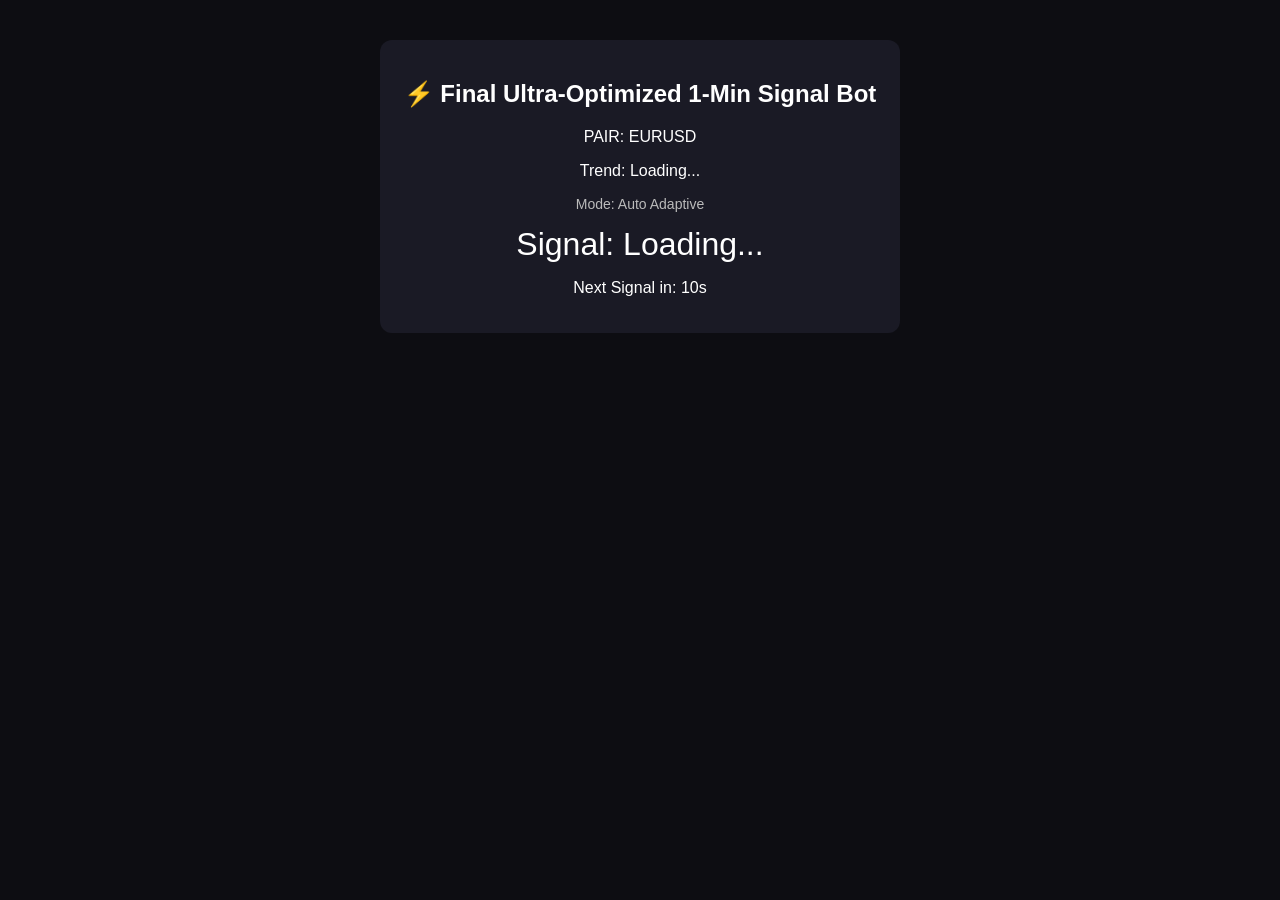
<file: Index.html>
<!DOCTYPE html>
<html>
<head>
<title>Final Ultra-Optimized Signal Bot</title>
<style>
body { background:#0d0d12; color:#fff; font-family:Arial; text-align:center; }
.box { width:480px; margin:40px auto; padding:20px; background:#1a1a25; border-radius:12px; }
.signal { font-size:32px; margin:10px; }
.green { color:#00ff99; }
.red { color:#ff4444; }
.small { font-size:14px; color:#bbb; }
</style>
</head>
<body>

<div class="box">
<h2>⚡ Final Ultra-Optimized 1-Min Signal Bot</h2>
<p id="pair">PAIR: EURUSD</p>
<p id="trend">Trend: Loading...</p>
<p id="mode" class="small">Mode: Auto Adaptive</p>
<p id="signal" class="signal">Signal: Loading...</p>
<p id="confirm"></p>
<p id="filter"></p>
<p id="next">Next Signal in: 10s</p>
</div>

<script>
// ===== EMA =====
function EMA(values, period) {
    let k = 2 / (period + 1);
    let ema = values[0];
    for (let i = 1; i < values.length; i++) {
        ema = values[i] * k + ema * (1 - k);
    }
    return ema;
}

// ===== ATR =====
function ATR(highs, lows, closes, period) {
    let trs = [];
    for (let i = 1; i < highs.length; i++) {
        let tr = Math.max(
            highs[i] - lows[i],
            Math.abs(highs[i] - closes[i-1]),
            Math.abs(lows[i] - closes[i-1])
        );
        trs.push(tr);
    }
    let slice = trs.slice(-period);
    return slice.reduce((a,b)=>a+b,0) / slice.length;
}

// ===== Main Bot =====
async function getSignal() {

    let url = "https://api.twelvedata.com/time_series?symbol=EUR/USD&interval=1min&outputsize=60&apikey=7bc91d2bdbb54f94811142506bc155f8";

    let res = await fetch(url);
    let data = await res.json();

    let candles = data.values.reverse();

    let closes = candles.map(c => parseFloat(c.close));
    let highs  = candles.map(c => parseFloat(c.high));
    let lows   = candles.map(c => parseFloat(c.low));
    let volumes = candles.map(c => parseFloat(c.volume));

    // EMA20
    let ema20 = EMA(closes, 20);
    let emaPrev = EMA(closes.slice(0,-1), 20);
    let emaSlope = ema20 - emaPrev;

    // ATR + Keltner
    let atr = ATR(highs, lows, closes, 14);
    let upperBand = ema20 + atr * 1.5;
    let lowerBand = ema20 - atr * 1.5;

    let lastClose = closes[closes.length-1];

    // Volume Normalizer
    let avgVol = volumes.slice(0,-1).reduce((a,b)=>a+b,0)/(volumes.length-1);
    let curVol = volumes[volumes.length-1];
    let volNorm = curVol / (avgVol * 1.0); // EURUSD factor

    let volSpike = volNorm > 1.8;

    // Trend Strength Meter
    let TSM = Math.abs(emaSlope) * (atr / 0.0015);

    let mode = "Reversal";
    if (TSM >= 0.70) mode = "Breakout";
    else if (TSM >= 0.30) mode = "Trend";

    let signal = "No Trade";
    let confirm = "";
    let filter = "";

    // ===== Reversal =====
    if (mode === "Reversal") {
        if (lastClose <= lowerBand && emaSlope > 0 && !volSpike) {
            signal = "BUY (Reversal)";
            confirm = "Lower Keltner ✔ | EMA20 Up ✔ | Volume Normal ✔";
        }
        else if (lastClose >= upperBand && emaSlope < 0 && !volSpike) {
            signal = "SELL (Reversal)";
            confirm = "Upper Keltner ✔ | EMA20 Down ✔ | Volume Normal ✔";
        }
        else filter = "Filtered: Weak reversal.";
    }

    // ===== Trend =====
    if (mode === "Trend") {
        if (emaSlope > 0 && lastClose > ema20) {
            signal = "BUY (Trend)";
            confirm = "EMA20 Up ✔ | Price Above EMA ✔";
        }
        else if (emaSlope < 0 && lastClose < ema20) {
            signal = "SELL (Trend)";
            confirm = "EMA20 Down ✔ | Price Below EMA ✔";
        }
        else filter = "Filtered: Weak trend.";
    }

    // ===== Breakout =====
    if (mode === "Breakout") {
        if (lastClose > upperBand && emaSlope > 0 && volSpike) {
            signal = "BUY (Breakout)";
            confirm = "Close > Upper Keltner ✔ | EMA20 Up ✔ | Volume Spike ✔";
        }
        else if (lastClose < lowerBand && emaSlope < 0 && volSpike) {
            signal = "SELL (Breakout)";
            confirm = "Close < Lower Keltner ✔ | EMA20 Down ✔ | Volume Spike ✔";
        }
        else filter = "Filtered: Weak breakout.";
    }

    // ===== UI =====
    document.getElementById("trend").innerHTML = "Trend: " + (emaSlope>0?"Bullish":"Bearish");
    document.getElementById("mode").innerHTML = "Mode: " + mode;

    if (signal.includes("BUY"))
        document.getElementById("signal").innerHTML = "<span class='green'>" + signal + "</span>";
    else if (signal.includes("SELL"))
        document.getElementById("signal").innerHTML = "<span class='red'>" + signal + "</span>";
    else
        document.getElementById("signal").innerHTML = signal;

    document.getElementById("confirm").innerHTML = confirm;
    document.getElementById("filter").innerHTML = filter;
}

setInterval(getSignal, 10000);
getSignal();
</script>

</body>
</html>
</file>
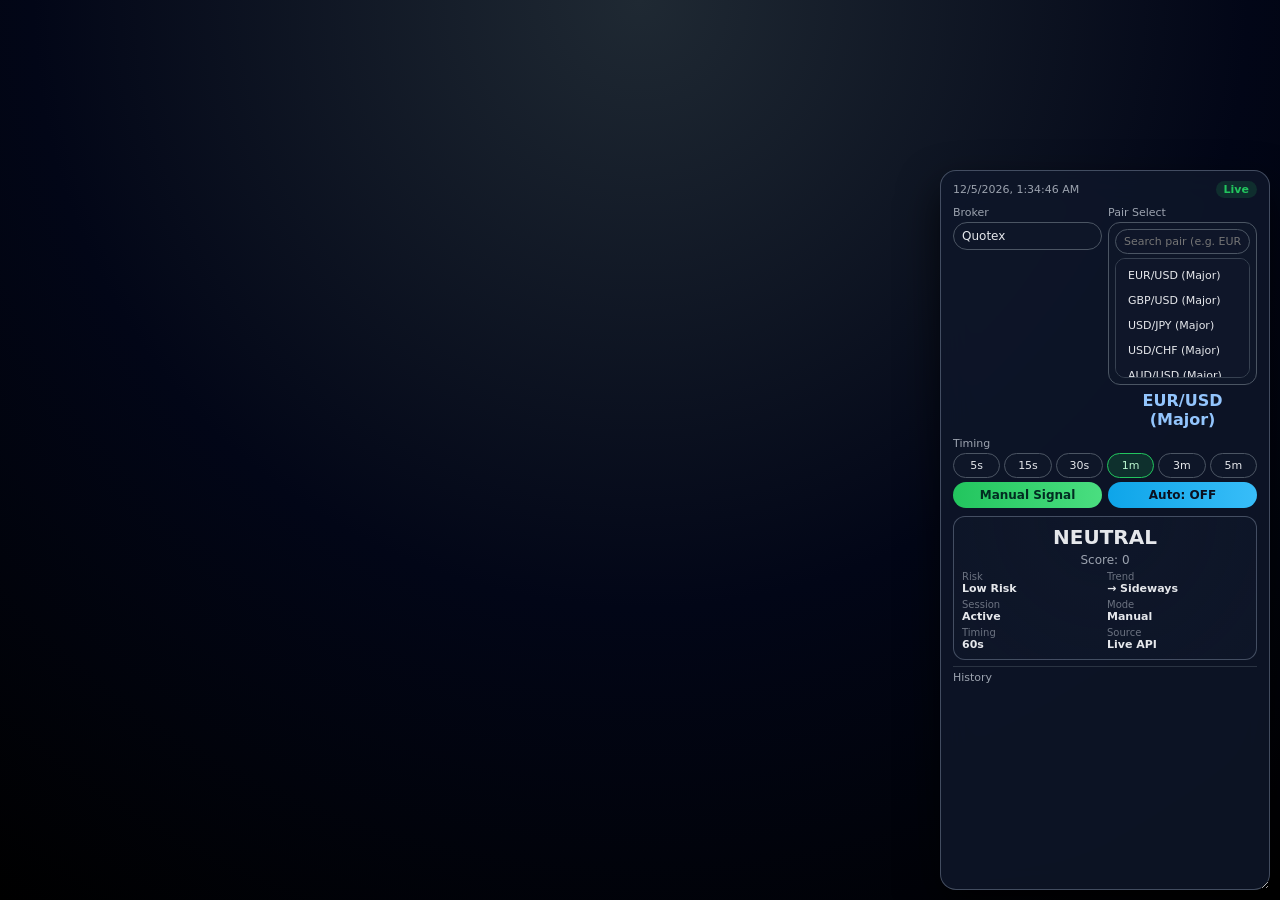
<file: index.html>
<!DOCTYPE html>
<html lang="en">
<head>
  <meta charset="UTF-8" />
  <title>Binary Signal Bot – Full Advanced SMC & Glass Panel UI</title>
  <meta name="viewport" content="width=device-width, initial-scale=1.0" />

  <style>
    * {
      box-sizing: border-box;
      margin: 0;
      padding: 0;
      font-family: system-ui, -apple-system, BlinkMacSystemFont, "Segoe UI", sans-serif;
    }

    body {
      background: radial-gradient(circle at top, #1f2933 0, #020617 55%, #000 100%);
      color: #e5e7eb;
      min-height: 100vh;
      padding: 10px;
    }

    .glass-panel {
      position: fixed;
      max-height: 90vh;
      overflow-y: auto;
      resize: vertical;
      min-width: 280px;
      min-height: 450px;
      max-width: 95vw;
      right: 10px;
      bottom: 10px;
      width: 330px;
      height: 720px;
      overflow: hidden;
      background: rgba(15, 23, 42, 0.85);
      border-radius: 16px;
      border: 1px solid rgba(148, 163, 184, 0.4);
      box-shadow: 0 18px 40px rgba(0, 0, 0, 0.7);
      backdrop-filter: blur(18px);
      -webkit-backdrop-filter: blur(18px);
      padding: 10px 12px;
      z-index: 9999;
      cursor: default;
    }

    .glass-header {
      display: flex;
      justify-content: space-between;
      align-items: center;
      margin-bottom: 8px;
      cursor: move;
      touch-action: none;
    }

    #clock {
      font-size: 11px;
      color: #9ca3af;
    }

    .badge {
      padding: 2px 8px;
      border-radius: 999px;
      font-size: 11px;
      font-weight: 600;
    }
    .badge-live { background: rgba(34, 197, 94, 0.15); color: #22c55e; }
    .badge-otc { background: rgba(249, 115, 22, 0.15); color: #fb923c; }
    .badge-custom { background: rgba(14, 165, 233, 0.15); color: #38bdf8; }

    .glass-row { margin-bottom: 8px; }

    label {
      font-size: 11px;
      color: #9ca3af;
      display: block;
      margin-bottom: 3px;
    }

    .two-cols {
      display: grid;
      grid-template-columns: repeat(2, minmax(0, 1fr));
      gap: 6px;
    }

    select,
    input[type="text"] {
      appearance: none;
      -webkit-appearance: none;
      -moz-appearance: none;
      width: 100%;
      padding: 6px 8px;
      border-radius: 999px;
      border: 1px solid #4b5563;
      background: rgba(15, 23, 42, 0.9);
      color: #e5e7eb;
      font-size: 12px;
      outline: none;
    }

    .pair-container {
      background: rgba(15, 23, 42, 0.9);
      border-radius: 12px;
      border: 1px solid #4b5563;
      padding: 6px;
    }

    .pair-search { margin-bottom: 4px; }

    .pair-search input {
      width: 100%;
      padding: 5px 8px;
      border-radius: 999px;
      border: 1px solid #4b5563;
      background: rgba(15, 23, 42, 0.95);
      color: #e5e7eb;
      font-size: 11px;
      outline: none;
    }

    .pair-select-wrapper {
      max-height: 120px;
      overflow-y: auto;
      border-radius: 10px;
      background: rgba(15, 23, 42, 0.95);
      border: 1px solid #374151;
      padding: 4px;
      display: block;
    }

    .pair-item {
      padding: 6px 8px;
      color: #e5e7eb;
      font-size: 11px;
      cursor: pointer;
      border-radius: 4px;
      display: block;
    }

    .pair-item:hover {
      background: rgba(255, 255, 255, 0.1);
    }

    .timing-buttons {
      display: flex;
      gap: 4px;
      flex-wrap: wrap;
    }

    .timing-buttons button {
      flex: 1;
      min-width: 0;
      padding: 5px 0;
      border-radius: 999px;
      border: 1px solid #4b5563;
      background: rgba(15, 23, 42, 0.9);
      color: #e5e7eb;
      font-size: 11px;
      cursor: pointer;
    }

    .timing-buttons button.active {
      border-color: #22c55e;
      background: rgba(22, 163, 74, 0.2);
      color: #bbf7d0;
    }

    .btn-row {
      display: flex;
      gap: 6px;
      margin-top: 4px;
    }

    .btn {
      flex: 1;
      padding: 6px 0;
      border-radius: 999px;
      border: none;
      font-size: 12px;
      font-weight: 600;
      cursor: pointer;
    }

    #createSignalBtn {
      background: linear-gradient(90deg, #22c55e, #4ade80);
      color: #022c22;
    }

    #autoToggleBtn {
      background: linear-gradient(90deg, #0ea5e9, #38bdf8);
      color: #0b1120;
    }

    .signal-panel {
      margin-top: 6px;
      padding: 8px;
      border-radius: 12px;
      border: 1px solid rgba(148, 163, 184, 0.4);
      background: radial-gradient(circle at top, rgba(15, 23, 42, 0.9), rgba(15, 23, 42, 0.7));
    }

    .signal-direction {
      font-size: 20px;
      font-weight: 700;
      text-align: center;
      margin-bottom: 4px;
    }
    .signal-direction.buy { color: #4ade80; text-shadow: 0 0 12px rgba(34, 197, 94, 0.7); }
    .signal-direction.sell { color: #fb7185; text-shadow: 0 0 12px rgba(248, 113, 113, 0.7); }
    .signal-direction.neutral { color: #e5e7eb; }

    .signal-score {
      font-size: 12px;
      text-align: center;
      color: #9ca3af;
      margin-bottom: 4px;
    }

    .signal-meta {
      display: grid;
      grid-template-columns: repeat(2, minmax(0, 1fr));
      gap: 4px;
      font-size: 11px;
    }

    .signal-meta div span {
      display: block;
      color: #6b7280;
      font-size: 10px;
    }

    .signal-meta div strong {
      color: #e5e7eb;
      font-size: 11px;
    }

    .history {
      margin-top: 6px;
      height: 70px;
      overflow-y: auto;
      border-top: 1px solid rgba(55, 65, 81, 0.7);
      padding-top: 4px;
    }

    .history-title {
      font-size: 11px;
      color: #9ca3af;
      margin-bottom: 2px;
    }

    #historyList {
      list-style: none;
      font-size: 9px;
      line-height: 1.2;
      color: #9ca3af;
    }

    #historyList li {
      padding: 2px 0;
      border-bottom: 1px dashed rgba(55, 65, 81, 0.6);
    }

    #popupAlert {
      position: fixed;
      left: 50%;
      bottom: 70px;
      transform: translateX(-50%);
      background: rgba(15, 23, 42, 0.95);
      color: #e5e7eb;
      padding: 6px 12px;
      border-radius: 999px;
      font-size: 12px;
      border: 1px solid rgba(148, 163, 184, 0.7);
      box-shadow: 0 12px 30px rgba(0, 0, 0, 0.7);
      display: none;
      z-index: 10000;
    }

    .glow-buy { box-shadow: 0 0 18px rgba(34, 197, 94, 0.6); border-color: rgba(34, 197, 94, 0.7); }
    .glow-sell { box-shadow: 0 0 18px rgba(248, 113, 113, 0.6); border-color: rgba(248, 113, 113, 0.7); }
    .glow-neutral { box-shadow: 0 0 12px rgba(148, 163, 184, 0.4); border-color: rgba(148, 163, 184, 0.6); }
  </style>
</head>
<body>

  <div id="popupAlert"></div>

  <div id="glassPanel" class="glass-panel">
    <div id="glassHeader" class="glass-header">
      <div id="clock"></div>
      <span id="marketStatus" class="badge badge-live">Live</span>
    </div>

    <div class="glass-row two-cols">
      <div>
        <label for="brokerSelect">Broker</label>
        <select id="brokerSelect">
          <option value="QUOTEX">Quotex</option>
          <option value="BINOLA">Binola</option>
          <option value="IQOPTION">IQ Option</option>
          <option value="POCKET">Pocket Option</option>
          <option value="EXPERT">Expert Option</option>
          <option value="DERIV">Deriv</option>
          <option value="BINANCE">Binance</option>
          <option value="CUSTOM">Custom / Other</option>
        </select>
      </div>

      <div>
        <label>Pair Select</label>
        <div class="pair-container">
          <div class="pair-search">
            <input id="pairSearchInput" type="text" placeholder="Search pair (e.g. EUR, BTC)..." autocomplete="off" />
          </div>
          <div id="pairListWrapper" class="pair-select-wrapper"></div>
        </div>

        <div id="selectedPairDisplay" style="margin-top:6px; text-align:center; font-size:16px; font-weight:800; color:#93c5fd;">
          EUR/USD (Major)
        </div>
      </div>
    </div>

    <div class="glass-row">
      <label>Timing</label>
      <div id="timingButtons" class="timing-buttons">
        <button data-seconds="5">5s</button>
        <button data-seconds="15">15s</button>
        <button data-seconds="30">30s</button>
        <button data-seconds="60" class="active">1m</button>
        <button data-seconds="180">3m</button>
        <button data-seconds="300">5m</button>
      </div>
      <div class="btn-row">
        <button id="createSignalBtn" class="btn">Manual Signal</button>
        <button id="autoToggleBtn" class="btn">Auto: OFF</button>
      </div>
    </div>

    <div id="signalPanel" class="signal-panel">
      <div id="signalDirection" class="signal-direction neutral">NEUTRAL</div>
      <div id="signalScore" class="signal-score">Score: 0</div>

      <div class="signal-meta">
        <div><span>Risk</span><strong id="riskLevel">Low Risk</strong></div>
        <div><span>Trend</span><strong id="trendArrow">→ Sideways</strong></div>
        <div><span>Session</span><strong id="sessionInfo">Active</strong></div>
        <div><span>Mode</span><strong id="modeInfo">Manual</strong></div>
        <div><span>Timing</span><strong id="timingInfo">60s</strong></div>
        <div><span>Source</span><strong id="sourceInfo">Live API</strong></div>
      </div>
    </div>

    <div class="history">
      <div class="history-title">History</div>
      <ul id="historyList"></ul>
    </div>
  </div>

  <script>
    const TWELVEDATA_API_KEY = "0c069b8b41284d9ab6cedab13c2074fb";

    const allPairs = [
      { symbol: "EURUSD", label: "EUR/USD (Major)" },
      { symbol: "GBPUSD", label: "GBP/USD (Major)" },
      { symbol: "USDJPY", label: "USD/JPY (Major)" },
      { symbol: "USDCHF", label: "USD/CHF (Major)" },
      { symbol: "AUDUSD", label: "AUD/USD (Major)" },
      { symbol: "NZDUSD", label: "NZD/USD (Major)" },
      { symbol: "USDCAD", label: "USD/CAD (Major)" },
      { symbol: "EURGBP", label: "EUR/GBP (Minor)" },
      { symbol: "EURJPY", label: "EUR/JPY (Minor)" },
      { symbol: "GBPJPY", label: "GBP/JPY (Minor)" },
      { symbol: "AUDJPY", label: "AUD/JPY (Minor)" },
      { symbol: "CADJPY", label: "CAD/JPY (Minor)" },
      { symbol: "CHFJPY", label: "CHF/JPY (Minor)" },
      { symbol: "AUDNZD", label: "AUD/NZD (Minor)" },
      { symbol: "AUDCAD", label: "AUD/CAD (Minor)" },
      { symbol: "NZDCAD", label: "NZD/CAD (Minor)" },
      { symbol: "USDINR", label: "USD/INR (Exotic)" },
      { symbol: "EURINR", label: "EUR/INR (Exotic)" },
      { symbol: "GBPINR", label: "GBP/INR (Exotic)" },
      { symbol: "USDTRY", label: "USD/TRY (Exotic)" },
      { symbol: "EURTRY", label: "EUR/TRY (Exotic)" },
      { symbol: "USDZAR", label: "USD/ZAR (Exotic)" },
      { symbol: "USDMXN", label: "USD/MXN (Exotic)" },
      { symbol: "USDSGD", label: "USD/SGD (Exotic)" },
      { symbol: "USDHKD", label: "USD/HKD (Exotic)" },
      { symbol: "USDCNH", label: "USD/CNH (Exotic)" },
      { symbol: "XAUUSD", label: "XAU/USD (Gold)" },
      { symbol: "XAGUSD", label: "XAG/USD (Silver)" },
      { symbol: "XPTUSD", label: "XPT/USD (Platinum)" },
      { symbol: "XPDUSD", label: "XPD/USD (Palladium)" },
      { symbol: "US30", label: "US30 (Dow Jones)" },
      { symbol: "US500", label: "US500 (S&P 500)" },
      { symbol: "NAS100", label: "NAS100 (Nasdaq)" },
      { symbol: "JP225", label: "JP225 (Nikkei)" },
      { symbol: "DE40", label: "DE40 (DAX)" },
      { symbol: "FR40", label: "FR40 (CAC)" },
      { symbol: "UK100", label: "UK100 (FTSE)" },
      { symbol: "USCRUDE_OTC", label: "USCRUDE (OTC)" },
      { symbol: "UKBRENT_OTC", label: "UKBRENT (OTC)" },
      { symbol: "SILVER_OTC", label: "SILVER (OTC)" },
      { symbol: "GOLD_OTC", label: "GOLD (OTC)" },
      { symbol: "BTCUSD", label: "BTC/USD (Bitcoin)" },
      { symbol: "ETHUSD", label: "ETH/USD (Ethereum)" },
      { symbol: "BNBUSD", label: "BNB/USD (Binance Coin)" },
      { symbol: "SOLUSD", label: "SOL/USD (Solana)" },
      { symbol: "XRPUSD", label: "XRP/USD (Ripple)" },
      { symbol: "ADAUSD", label: "ADA/USD (Cardano)" },
      { symbol: "DOGEUSD", label: "DOGE/USD (Dogecoin)" },
      { symbol: "LTCUSD", label: "LTC/USD (Litecoin)" },
      { symbol: "COSMOS_OTC", label: "COSMOS (OTC)" },
      { symbol: "DASH_OTC", label: "DASH (OTC)" },
      { symbol: "SOLINA_OTC", label: "SOLINA (OTC)" },
      { symbol: "BINANCECOIN_OTC", label: "BINANCE COIN (OTC)" },
      { symbol: "TRUMP_OTC", label: "TRUMP (OTC)" },
      { symbol: "BITCOIN_OTC", label: "BITCOIN (OTC)" },
      { symbol: "ETHEREUM_OTC", label: "ETHEREUM (OTC)" },
      { symbol: "BTCUSDT", label: "BTC/USDT" },
      { symbol: "ETHUSDT", label: "ETH/USDT" },
      { symbol: "BNBUSDT", label: "BNB/USDT" },
      { symbol: "SOLUSDT", label: "SOL/USDT" },
      { symbol: "XRPUSDT", label: "XRP/USDT" },
      { symbol: "ADAUSDT", label: "ADA/USDT" },
      { symbol: "DOGEUSDT", label: "DOGE/USDT" },
      { symbol: "LTCUSDT", label: "LTC/USDT" },
      { symbol: "AAPL", label: "AAPL (Apple)" },
      { symbol: "MSFT", label: "MSFT (Microsoft)" },
      { symbol: "GOOGL", label: "GOOGL (Alphabet)" },
      { symbol: "AMZN", label: "AMZN (Amazon)" },
      { symbol: "META", label: "META (Meta)" },
      { symbol: "TSLA", label: "TSLA (Tesla)" },
      { symbol: "NVDA", label: "NVDA (NVIDIA)" },
      { symbol: "EURUSD_OTC", label: "EUR/USD (OTC)" },
      { symbol: "GBPUSD_OTC", label: "GBP/USD (OTC)" },
      { symbol: "USDJPY_OTC", label: "USD/JPY (OTC)" },
      { symbol: "AUDUSD_OTC", label: "AUD/USD (OTC)" },
      { symbol: "NZDUSD_OTC", label: "NZD/USD (OTC)" },
      { symbol: "USDCAD_OTC", label: "USD/CAD (OTC)" },
      { symbol: "XAUUSD_OTC", label: "XAU/USD (Gold OTC)" },
      { symbol: "BTCUSD_OTC", label: "BTC/USD (OTC)" },
      { symbol: "NZDJPY_OTC", label: "NZD/JPY (OTC)" },
      { symbol: "USDDZD_OTC", label: "USD/DZD (OTC)" },
      { symbol: "USDBDT_OTC", label: "USD/BDT (OTC)" },
      { symbol: "NZDCHF_OTC", label: "NZD/CHF (OTC)" },
      { symbol: "USDCOP_OTC", label: "USD/COP (OTC)" },
      { symbol: "USDPHP_OTC", label: "USD/PHP (OTC)" },
      { symbol: "USDINR_OTC", label: "USD/INR (OTC)" },
      { symbol: "USDBRL_OTC", label: "USD/BRL (OTC)" },
      { symbol: "NZDCAD_OTC", label: "NZD/CAD (OTC)" },
      { symbol: "USDZAR_OTC", label: "USD/ZAR (OTC)" },
      { symbol: "USDARS_OTC", label: "USD/ARS (OTC)" },
      { symbol: "USDEGP_OTC", label: "USD/EGP (OTC)" },
      { symbol: "AUDNZD_OTC", label: "AUD/NZD (OTC)" },
      { symbol: "USDNGN_OTC", label: "USD/NGN (OTC)" },
      { symbol: "USDIDR_OTC", label: "USD/IDR (OTC)" },
      { symbol: "USDMXN_OTC", label: "USD/MXN (OTC)" },
      { symbol: "USDPKR_OTC", label: "USD/PKR (OTC)" },
      { symbol: "GBPNZD_OTC", label: "GBP/NZD (OTC)" },
      { symbol: "EURNZD_OTC", label: "EUR/NZD (OTC)" }
    ];

    const clockEl = document.getElementById("clock");
    const brokerSelect = document.getElementById("brokerSelect");
    const marketStatusEl = document.getElementById("marketStatus");
    const timingButtonsEl = document.getElementById("timingButtons");
    const createSignalBtn = document.getElementById("createSignalBtn");
    const autoToggleBtn = document.getElementById("autoToggleBtn");
    const signalPanel = document.getElementById("signalPanel");
    const signalDirectionEl = document.getElementById("signalDirection");
    const signalScoreEl = document.getElementById("signalScore");
    const riskLevelEl = document.getElementById("riskLevel");
    const trendArrowEl = document.getElementById("trendArrow");
    const sessionInfoEl = document.getElementById("sessionInfo");
    const modeInfoEl = document.getElementById("modeInfo");
    const timingInfoEl = document.getElementById("timingInfo");
    const sourceInfoEl = document.getElementById("sourceInfo");
    const historyListEl = document.getElementById("historyList");
    const popupAlertEl = document.getElementById("popupAlert");
    const pairSearchInput = document.getElementById("pairSearchInput");
    const pairListWrapper = document.getElementById("pairListWrapper");
    const selectedPairDisplay = document.getElementById("selectedPairDisplay");
    const glassPanel = document.getElementById("glassPanel");
    const glassHeader = document.getElementById("glassHeader");

    let prevPrice = null;
    let priceWindow = [];
    let selectedTimingSeconds = 0;
    let autoTimer = null;
    let currentPairValue = allPairs[0].symbol;
    let currentPairText = allPairs[0].label;

    function updateClock() {
      const now = new Date();
      if (clockEl) clockEl.textContent = now.toLocaleString();
    }
    setInterval(updateClock, 1000);
    updateClock();

    function renderPairList(pairs) {
      if (!pairListWrapper) return;
      pairListWrapper.innerHTML = "";
      pairs.forEach(pair => {
        const item = document.createElement("div");
        item.className = "pair-item";
        item.textContent = pair.label;
        item.addEventListener("click", () => {
          currentPairValue = pair.symbol;
          currentPairText = pair.label;
          if (selectedPairDisplay) selectedPairDisplay.textContent = currentPairText;
          if (pairSearchInput) pairSearchInput.value = "";
          renderPairList(allPairs);
          priceWindow = [];
          prevPrice = null;
          updateMarketStatus(currentPairValue);
          generateSignal("manual"); // Pair change korar sathei shonge shonge signal generate korbe
        });
        pairListWrapper.appendChild(item);
      });
    }
    renderPairList(allPairs);

    document.querySelectorAll("#timingButtons button").forEach(btn => {
      btn.addEventListener("click", () => {
        document.querySelectorAll("#timingButtons button").forEach(b => b.classList.remove("active"));
        btn.classList.add("active");
        selectedTimingSeconds = Number(btn.dataset.seconds);
      });
    });

    function getSessionInfo() {
      const now = new Date();
      const utcHour = now.getUTCHours();
      let session = "Off Session";
      let booster = 0;

      if (utcHour >= 7 && utcHour < 13) { session = "London Session"; booster = 3; }
      if (utcHour >= 13 && utcHour < 16) { session = "Overlap Session"; booster = 5; }
      if (utcHour >= 16 && utcHour < 22) { session = "New York Session"; booster = 4; }

      return { session, booster };
    }

    function EMA(candles, period) {
      if (!candles || candles.length < period) return { direction: "flat" };
      const last = candles[candles.length - 1];
      const first = candles[candles.length - period];
      const slope = last.close - first.close;
      if (slope > 0) return { direction: "up" };
      if (slope < 0) return { direction: "down" };
      return { direction: "flat" };
    }
    function Keltner(candles) {
      if (!candles || candles.length < 10) return { direction: "flat", middleSlope: "flat" };
      const last = candles[candles.length - 1];
      const first = candles[candles.length - 10];
      const slope = last.close - first.close;
      const dir = slope > 0 ? "up" : slope < 0 ? "down" : "flat";
      return { direction: dir, middleSlope: dir };
    }
    function FRAMA(candles) { return EMA(candles, 14); }
    function Fractal(candles) {
      if (!candles || candles.length < 5) return { structure: "NONE" };
      const last = candles[candles.length - 1];
      const prev = candles[candles.length - 5];
      if (last.close > prev.close) return { structure: "HH-HL" };
      if (last.close < prev.close) return { structure: "LH-LL" };
      return { structure: "SIDEWAYS" };
    }

    function isBullish(c) { return c.close > c.open; }
    function isBearish(c) { return c.close < c.open; }

    function isBullishEngulfing(last, prev) {
      if (!last || !prev) return false;
      return isBearish(prev) && isBullish(last) && last.open <= prev.close && last.close >= prev.open;
    }
    function isBearishEngulfing(last, prev) {
      if (!last || !prev) return false;
      return isBullish(prev) && isBearish(last) && last.open >= prev.close && last.close <= prev.open;
    }
    function isBullishHarami(prev, last) {
      if (!last || !prev) return false;
      return isBearish(prev) && isBullish(last) && last.open > prev.close && last.close < prev.open;
    }
    function isBearishHarami(prev, last) {
      if (!last || !prev) return false;
      return isBullish(prev) && isBearish(last) && last.open < prev.close && last.close > prev.open;
    }
    function isPiercingLine(prev, last) {
      if (!last || !prev) return false;
      const midPrev = (prev.open + prev.close) / 2;
      return isBearish(prev) && isBullish(last) && last.open < prev.low && last.close > midPrev;
    }
    function isMorningStar(candles) {
      if (!candles || candles.length < 3) return false;
      const a = candles[candles.length - 3], b = candles[candles.length - 2], c = candles[candles.length - 1];
      return isBearish(a) && Math.abs(b.close - b.open) < Math.abs(a.open - a.close) * 0.3 && isBullish(c) && c.close > ((a.open + a.close) / 2);
    }
    function isEveningStar(candles) {
      if (!candles || candles.length < 3) return false;
      const a = candles[candles.length - 3], b = candles[candles.length - 2], c = candles[candles.length - 1];
      return isBullish(a) && Math.abs(b.close - b.open) < Math.abs(c.open - c.close) * 0.3 && isBearish(c) && c.close < ((a.open + a.close) / 2);
    }
    function isTweezerBottom(candles) {
      if (!candles || candles.length < 2) return false;
      const a = candles[candles.length - 2], b = candles[candles.length - 1];
      return isBearish(a) && isBullish(b) && Math.abs(a.low - b.low) <= (a.high - a.low) * 0.1;
    }
    function isTweezerTop(candles) {
      if (!candles || candles.length < 2) return false;
      const a = candles[candles.length - 2], b = candles[candles.length - 1];
      return isBullish(a) && isBearish(b) && Math.abs(a.high - b.high) <= (a.high - a.low) * 0.1;
    }
    function hasStrongWickDown(c) {
      if (!c) return false;
      const body = Math.abs(c.close - c.open);
      const lowerWick = c.open < c.close ? c.open - c.low : c.close - c.low;
      return lowerWick > body * 1.5;
    }
    function hasStrongWickUp(c) {
      if (!c) return false;
      const body = Math.abs(c.close - c.open);
      const upperWick = c.high - (c.open < c.close ? c.close : c.open);
      return upperWick > body * 1.5;
    }

    function getRecentHigh(candles, lookback = 10) { return Math.max(...candles.slice(-lookback).map(c => c.high)); }
    function getRecentLow(candles, lookback = 10) { return Math.min(...candles.slice(-lookback).map(c => c.low)); }

    function isLiquiditySweepDown(candles) {
      if (!candles || candles.length < 3) return false;
      const last = candles[candles.length - 1];
      const prevLow = getRecentLow(candles.slice(0, -1), 10);
      return last.low < prevLow && last.close > prevLow;
    }
    function isLiquiditySweepUp(candles) {
      if (!candles || candles.length < 3) return false;
      const last = candles[candles.length - 1];
      const prevHigh = getRecentHigh(candles.slice(0, -1), 10);
      return last.high > prevHigh && last.close < prevHigh;
    }
    function isLiquidityGrabDown(candles) { return isLiquiditySweepDown(candles); }
    function isLiquidityGrabUp(candles) { return isLiquiditySweepUp(candles); }
    function detectBullishOB(candles) {
      if (!candles || candles.length < 4) return false;
      const a = candles[candles.length - 4];
      const b = candles[candles.length - 3];
      const c = candles[candles.length - 2];
      const d = candles[candles.length - 1];

      const strongBear = isBearish(a) && (a.open - a.close) > Math.abs(b.close - b.open);
      const strongBullMove = isBullish(c) && isBullish(d) && d.close > a.open;

      return strongBear && strongBullMove;
    }

    function detectBearishOB(candles) {
      if (!candles || candles.length < 4) return false;
      const a = candles[candles.length - 4];
      const b = candles[candles.length - 3];
      const c = candles[candles.length - 2];
      const d = candles[candles.length - 1];

      const strongBull = isBullish(a) && (a.close - a.open) > Math.abs(b.open - b.close);
      const strongBearMove = isBearish(c) && isBearish(d) && d.close < a.open;

      return strongBull && strongBearMove;
    }

    function detectFVGFillBuy(candles) {
      if (!candles || candles.length < 3) return false;
      const a = candles[candles.length - 3];
      const b = candles[candles.length - 2];
      const c = candles[candles.length - 1];
      
      const gapUp = b.low > a.high;
      const fill = c.low <= a.high && c.close > b.low;

      return gapUp && fill;
    }
    
    function detectFVGFillSell(candles) {
      if (!candles || candles.length < 3) return false;
      const a = candles[candles.length - 3];
      const b = candles[candles.length - 2];
      const c = candles[candles.length - 1];
      
      const gapDown = b.high < a.low;
      const fill = c.high >= a.low && c.close < b.high;

      return gapDown && fill;
    }
    function isSwingHigh(candles, i) {
      if (i < 1 || i > candles.length - 2) return false;
      return candles[i].high > candles[i - 1].high && candles[i].high > candles[i + 1].high;
    }
    function isSwingLow(candles, i) {
      if (i < 1 || i > candles.length - 2) return false;
      return candles[i].low < candles[i - 1].low && candles[i].low < candles[i + 1].low;
    }
    function isBOSUp(candles) {
      if (!candles || candles.length < 5) return false;
      const highs = [];
      for (let i = 1; i < candles.length - 1; i++) { if (isSwingHigh(candles, i)) highs.push(candles[i].high); }
      if (highs.length < 2) return false;
      const lastHigh = highs[highs.length - 1];
      const prevHigh = highs[highs.length - 2];
      return lastHigh > prevHigh;
    }
    function isBOSDown(candles) {
      if (!candles || candles.length < 5) return false;
      const lows = [];
      for (let i = 1; i < candles.length - 1; i++) { if (isSwingLow(candles, i)) lows.push(candles[i].low); }
     if (lows.length < 2) return false;
      const lastLow = lows[lows.length - 1];
      const prevLow = lows[lows.length - 2];
      return lastLow < prevLow;
    }

    function isCHoCHUp(candles) { return isBOSUp(candles); }
    function isCHoCHDown(candles) { return isBOSDown(candles); }

    function isMMCModelBuy(candles) {
      return isBOSUp(candles) && isLiquiditySweepDown(candles);
    }

    function isMMCModelSell(candles) {
      return isBOSDown(candles) && isLiquiditySweepUp(candles);
    }
    
    function detectLongDistanceSNR(candles) {
      if (!candles || candles.length < 20) return { demand: null, supply: null };
      return { demand: Math.min(...candles.map(c => c.low)), supply: Math.max(...candles.map(c => c.high)) };
    }
    function detectHiddenSNR(candles) {
      if (!candles || candles.length < 10) return { demand: null, supply: null };
      const mid = Math.floor(candles.length / 2);
      const slice = candles.slice(Math.max(0, mid - 5), mid + 5);
      return { demand: Math.min(...slice.map(c => c.low)), supply: Math.max(...slice.map(c => c.high)) };
    }
    function strongestZone(longSNR, hiddenSNR) {
      if (!longSNR || !hiddenSNR) return "NONE";
      const lastPrice = priceWindow[priceWindow.length - 1]?.close;
      const demand = hiddenSNR.demand || longSNR.demand;
      const supply = hiddenSNR.supply || longSNR.supply;
      if (lastPrice == null) return "NONE";
      if (demand && Math.abs(lastPrice - demand) < Math.abs(lastPrice - supply)) return "STRONG_BUY_ZONE";
      if (supply && Math.abs(lastPrice - supply) < Math.abs(lastPrice - demand)) return "STRONG_SELL_ZONE";
      return "NONE";
    }

    function trendEngine(candles) {
      const ema20 = EMA(candles, 20), keltner = Keltner(candles), frama = FRAMA(candles), fractal = Fractal(candles);
      let score = 0;
      if (ema20.direction === "up") score++;
      if (keltner.middleSlope === "up") score++;
      if (frama.direction === "up") score++;
      if (fractal.structure === "HH-HL") score++;
      if (score >= 3) return "BUY";
      if (score <= 1) return "SELL";
      return "SIDEWAYS";
    }

    function indicatorEngine(candles) {
      return {
        ema20: EMA(candles, 20).direction,
        keltner: Keltner(candles).direction,
        frama: FRAMA(candles).direction,
        fractal: Fractal(candles).structure
      };
    }

    function advancedPriceAction(candles) {
      if (!candles || candles.length < 2) return "NONE";
      const last = candles[candles.length - 1], prev = candles[candles.length - 2];
      if (isBullishEngulfing(last, prev)) return "BUY";
      if (isBearishEngulfing(last, prev)) return "SELL";
      if (isPiercingLine(prev, last)) return "BUY";
      if (isEveningStar(candles)) return "SELL";
      if (isMorningStar(candles)) return "BUY";
      if (isBullishHarami(prev, last)) return "BUY";
      if (isBearishHarami(prev, last)) return "SELL";
      if (isTweezerBottom(candles)) return "BUY";
      if (isTweezerTop(candles)) return "SELL";
      if (hasStrongWickDown(last)) return "BUY";
      if (hasStrongWickUp(last)) return "SELL";
      return "NONE";
    }

    function liquidityEngine(candles) {
      if (isLiquiditySweepDown(candles)) return "BUY";
      if (isLiquiditySweepUp(candles)) return "SELL";
      if (isLiquidityGrabDown(candles)) return "BUY";
      if (isLiquidityGrabUp(candles)) return "SELL";
      return "NONE";
    }

    function obFvgEngine(candles) {
      if (detectBullishOB(candles)) return "BUY";
      if (detectBearishOB(candles)) return "SELL";
      if (detectFVGFillBuy(candles)) return "BUY";
      if (detectFVGFillSell(candles)) return "SELL";
      return "NONE";
    }

    function smcEngine(candles) {
      if (isBOSUp(candles)) return "BUY";
      if (isBOSDown(candles)) return "SELL";
      if (isCHoCHUp(candles)) return "BUY";
      if (isCHoCHDown(candles)) return "SELL";
      if (isMMCModelBuy(candles)) return "BUY";
      if (isMMCModelSell(candles)) return "SELL";
      return "NONE";
    }

    function snrMasterStudy(candles) {
      return strongestZone(detectLongDistanceSNR(candles), detectHiddenSNR(candles));
    }

    function timingEngine(marketType, second) {
      if (marketType === "OTC") return (second >= 45 && second <= 50);
      if (marketType === "LIVE") return (second >= 55 && second <= 60);
      return false;
    }

    const PRICE_WINDOW_MAX = 150;

    function updatePriceWindowOptimized(price) {
      if (price == null) return;
      const candle = {
        open: prevPrice != null ? prevPrice : price,
        close: price,
        high: Math.max(prevPrice != null ? prevPrice : price, price),
        low: Math.min(prevPrice != null ? prevPrice : price, price)
      };
      priceWindow.push(candle);
      console.log(
  "LAST CANDLE",
  priceWindow[priceWindow.length - 1]
);
      if (priceWindow.length > PRICE_WINDOW_MAX) {
        priceWindow.splice(0, priceWindow.length - PRICE_WINDOW_MAX);
      }
    }

    function computeTrendAndVolatilityOptimized() {
      const len = priceWindow.length;
      if (len < 2) return { trendLabel: "Weak", trendArrow: "→ Sideways", volatility: 0 };
      const first = priceWindow[0].close, last = priceWindow[len - 1].close, slope = last - first;
      let trendArrow = "→ Sideways", trendLabel = "Weak";
      if (slope > 0.005) { trendArrow = "⬆ Strong Uptrend"; trendLabel = "Strong"; }
      else if (slope > 0.002) { trendArrow = "↗ Medium Uptrend"; trendLabel = "Medium"; }
      else if (slope < -0.005) { trendArrow = "⬇ Strong Downtrend"; trendLabel = "Strong"; }
      else if (slope < -0.002) { trendArrow = "↘ Medium Downtrend"; trendLabel = "Medium"; }

      let sumAbs = 0;
      for (let i = 1; i < len; i++) { sumAbs += Math.abs(priceWindow[i].close - priceWindow[i - 1].close); }
      return { trendLabel, trendArrow, volatility: sumAbs / (len - 1) };
    }

   function accuracyBooster(trend, indicator, pa, liquidity, obfvg, smc, snr, timingOk, baseDirection, baseScore) {
      let confirmations = 0;
      if (trend === "BUY" || trend === "SELL") confirmations++;
      if (indicator.ema20 === "up" || indicator.ema20 === "down") confirmations++;
      if (pa === "BUY" || pa === "SELL") confirmations++;
      if (liquidity === "BUY" || liquidity === "SELL") confirmations++;
      if (obfvg === "BUY" || obfvg === "SELL") confirmations++;
      if (smc === "BUY" || smc === "SELL") confirmations++;
      if (snr === "STRONG_BUY_ZONE" || snr === "STRONG_SELL_ZONE") confirmations++;

      let dir = baseDirection, score = baseScore;
      if (confirmations <= 2) {dir = "NEUTRAL";
          score = 50;
    }

      if (confirmations === 3 || confirmations === 4) {
        score = Math.max(score, 65);
   }

    if (confirmations >= 5) {
     score = Math.max(score, 80);
   } 

      if ((dir === "BUY" || dir === "SELL") && score < 40) {
        dir = "NEUTRAL";
      }

      score = Math.max(0, Math.min(100, score));
      
      return { direction: dir, score };
    } 
    
    function otcPatternBoost(candles) {
      if (!candles || candles.length < 3) return "NONE";
      const last = candles[candles.length - 1];
      const prev = candles[candles.length - 2];
      const prev2 = candles[candles.length - 3];

      if (isBearish(prev2) && isBullish(prev) && isBearish(last)) {
        return "SELL";
      }
      if (isBullish(prev2) && isBearish(prev) && isBullish(last)) {
        return "BUY";
      }

      if (hasStrongWickUp(prev) && hasStrongWickUp(last)) return "SELL";
      if (hasStrongWickDown(prev) && hasStrongWickDown(last)) return "BUY";

      return "NONE";
    }

    function otcLiquidityBoost(candles) {
      if (!candles || candles.length < 2) return "NONE";
      const last = candles[candles.length - 1];
      if (isLiquiditySweepDown(candles) && hasStrongWickDown(last)) {
        return "BUY";
      }
      if (isLiquiditySweepUp(candles) && hasStrongWickUp(last)) {
        return "SELL";
      }
      return "NONE";
    }

      function otcSNRBoost(candles) {
      if (!candles || candles.length < 10) return "NONE";
      const last = candles[candles.length - 1];
      const lows = candles.slice(-10).map(c => c.low);
      const highs = candles.slice(-10).map(c => c.high);
      const minLow = Math.min(...lows);
      const maxHigh = Math.max(...highs);
      const tol = (maxHigh - minLow) * 0.1 || 0.0005;

      if (Math.abs(last.close - minLow) < tol) return "STRONG_BUY_ZONE";
      if (Math.abs(last.close - maxHigh) < tol) return "STRONG_SELL_ZONE";
      return "NONE";
    }

      function isOTC(pairValue) {
      return pairValue ? pairValue.includes("OTC") : false;
    }

      function otcBoosterDecision(pairValue, candles, baseDirection, baseScore) {
      if (!isOTC(pairValue)) return { direction: baseDirection, score: baseScore };
     
      const patternBoost = otcPatternBoost(candles);
      const liqBoost = otcLiquidityBoost(candles);
      const snrBoost = otcSNRBoost(candles);

      let dir = baseDirection;
      let score = baseScore;

        if (patternBoost === "BUY" || liqBoost === "BUY" || snrBoost === "STRONG_BUY_ZONE") {
        if (dir === "BUY") score += 10;
        else if (dir === "NEUTRAL") { dir = "BUY"; score += 8; }
      }

        if (patternBoost === "SELL" || liqBoost === "SELL" || snrBoost === "STRONG_SELL_ZONE") {
        if (dir === "SELL") score += 10;
        else if (dir === "NEUTRAL") { dir = "SELL"; score += 8; }
      }

      score = Math.max(0, Math.min(100, score));
      return { direction: dir, score };
    }


    function detectBreakoutAndRetest(current) {
      if (priceWindow.length < 5 || current == null) return { isBreakout: false, isRetest: false };
      const closes = priceWindow.map(c => c.close);
      const max = Math.max(...closes), min = Math.min(...closes), tolerance = (max - min) * 0.05 || 0.0005;
      const isBreakout = current > max + tolerance || current < min - tolerance;
      let isRetest = !isBreakout && (Math.abs(current - max) < tolerance || Math.abs(current - min) < tolerance);
      return { isBreakout, isRetest };
    }

     function computeRiskLevel(volatility, percentChange, isBreakout, isRetest) {
      const v = volatility || 0;
      const p = Math.abs(percentChange || 0);
      let score = 0;
      if (v > 0.5 || p > 0.5) score += 2;
      if (v > 0.2 || p > 0.2) score += 1;
      if (isBreakout) score += 2;
      if (isRetest) score -= 1;
      if (score <= 1) return "Low Risk";
      if (score === 2) return "Medium Risk";
      return "High Risk";
    }
    
    function showPopupAlert(text) {
      if (!popupAlertEl) return;
      popupAlertEl.textContent = text;
      popupAlertEl.style.display = "block";
      setTimeout(() => { popupAlertEl.style.display = "none"; }, 2500);
    }

    function setGlow(direction) {
      if (!signalPanel) return;
      signalPanel.classList.remove("glow-buy", "glow-sell", "glow-neutral");
      if (direction === "BUY") signalPanel.classList.add("glow-buy");
      else if (direction === "SELL") signalPanel.classList.add("glow-sell");
      else signalPanel.classList.add("glow-neutral");
    }

    function addHistoryEntry(entry) {
      if (!historyListEl) return;
      const li = document.createElement("li");
      li.textContent = `${entry.time} | ${entry.pair} | ${entry.direction} | Score ${entry.score}`;
      historyListEl.insertBefore(li, historyListEl.firstChild);
      while (historyListEl.children.length > 20) historyListEl.removeChild(historyListEl.lastChild);
    }

    function strategyLayer(trend, indicator, pa, liquidity, obfvg, smc, snr, timingOk) {
      const buySignals = [
        trend === "BUY",
        indicator.ema20 === "up",
        pa === "BUY",
        liquidity === "BUY",
        obfvg === "BUY",
        smc === "BUY",
        snr === "STRONG_BUY_ZONE",
        timingOk === true
      ];

      const sellSignals = [
        trend === "SELL",
        indicator.ema20 === "down",
        pa === "SELL",
        liquidity === "SELL",
        obfvg === "SELL",
        smc === "SELL",
        snr === "STRONG_SELL_ZONE",
        timingOk === true
      ];

      const buyMatch = buySignals.filter(x => x === true).length;
      const sellMatch = sellSignals.filter(x => x === true).length;

      if (buyMatch >= 4) return "BUY";
      if (sellMatch >= 4) return "SELL";
      return "NEUTRAL";
    }

    function updateMarketStatus(pairValue) {
    if (!marketStatusEl) return;
    if (pairValue.includes("OTC")) {
    marketStatusEl.textContent = "OTC";
    marketStatusEl.className = "badge badge-otc";
  } else if (pairValue.includes("USDT") || pairValue.includes("BTC") || pairValue.includes("ETH")) {
    marketStatusEl.textContent = "Crypto";
    marketStatusEl.className = "badge badge-custom";
  } else {
    marketStatusEl.textContent = "Live";
    marketStatusEl.className = "badge badge-live";
  }
}

async function fetchQuote(pairValue) {

  let currentPrice =
    prevPrice != null ? prevPrice : 1.10000;

  let source = "TwelveData";

  let latest = null;
  
  try {

    let symbol = pairValue.replace("_OTC", "");

    if (
      symbol.length === 6 &&
      !symbol.includes("/")
    ) {
      symbol =
        symbol.substring(0, 3) +
        "/" +
        symbol.substring(3);
    }

    const url =
`https://api.twelvedata.com/time_series?
symbol=${symbol}&interval=1min&outputsize=50&apikey=${TWELVEDATA_API_KEY}`;


    console.log("PAIR =", pairValue);
    console.log("URL =", url);

    const res = await fetch(url);

  const data = await res.json();

if (
    data.values &&
    data.values.length > 0
) {

 latest = data.values[0];

  console.log("LATEST =", latest);

    currentPrice =
        Number(latest.close);

    source = "TwelveData OHLC";

} else {

    throw new Error(
        JSON.stringify(data)
    );

}
  } catch (err) {

    console.log(
      "TwelveData Error:",
      err
    );

    currentPrice =
      prevPrice != null
      ? prevPrice + (Math.random() - 0.5) * 0.002
      : 1.10000;

    source = "Fallback";

  }

  prevPrice = currentPrice;
  
  if (!latest) {

    return {
        open: currentPrice,
        high: currentPrice,
        low: currentPrice,
        close: currentPrice,
        source
    };

}

  return {
    open: Number(latest.open),
    high: Number(latest.high),
    low: Number(latest.low),
    close: Number(latest.close),
    source
};

}
     function getSelectedPairValue() { return currentPairValue || "EURUSD"; }
     function getSelectedPairText() { return currentPairText || "EUR/USD (Major)"; }
     function addFavoritePair(pairValue, pairText) {}

     async function generateSignal(triggerMode) {
      const pairValue = getSelectedPairValue();
      currentPairValue = pairValue;
      if (!pairValue) return;

      updateMarketStatus(pairValue);
      const quote = await fetchQuote(pairValue);
       console.log("QUOTE =", quote);
      priceWindow.push({
    open: quote.open,
    high: quote.high,
    low: quote.low,
    close: quote.close
});

if (priceWindow.length > PRICE_WINDOW_MAX) {
    priceWindow.shift();
}

      const { trendLabel, trendArrow, volatility } = computeTrendAndVolatilityOptimized();
      const { isBreakout, isRetest } = detectBreakoutAndRetest(quote.close);
      const riskLevel = computeRiskLevel(volatility, 0, isBreakout, isRetest);
      const { session } = getSessionInfo();

      const trend = trendEngine(priceWindow);
      const indicator = indicatorEngine(priceWindow);
      const pa = advancedPriceAction(priceWindow);
      const liquidity = liquidityEngine(priceWindow);
      const obfvg = obFvgEngine(priceWindow);
      const smc = smcEngine(priceWindow);
      const snr = snrMasterStudy(priceWindow);
      console.log("PRICE WINDOW =", priceWindow.length);

 console.log({
  trend,
  indicator,
  pa,
  liquidity,
  obfvg,
  smc,
  snr,
  candles: priceWindow.length
});

      const timingOk = timingEngine("LIVE", new Date().getSeconds());
      let direction = strategyLayer(trend, indicator, pa, liquidity, obfvg, smc, snr, timingOk);

      let baseScore = 85;
      const accBoost = accuracyBooster(trend, indicator, pa, liquidity, obfvg, smc, snr, timingOk, direction, baseScore);
      const otcBoost = otcBoosterDecision(pairValue, priceWindow, accBoost.direction, accBoost.score);

      signalDirectionEl.textContent = otcBoost.direction;
      signalDirectionEl.className = "signal-direction " + (otcBoost.direction === "BUY" ? "buy" : otcBoost.direction === "SELL" ? "sell" : "neutral");
      signalScoreEl.textContent = "Score: " + otcBoost.score;
      riskLevelEl.textContent = riskLevel;
      trendArrowEl.textContent = trendArrow;
      sessionInfoEl.textContent = session;
      modeInfoEl.textContent = triggerMode === "auto" ? "Auto" : "Manual";
      timingInfoEl.textContent = selectedTimingSeconds ? selectedTimingSeconds + "s" : "Auto";
      sourceInfoEl.textContent = quote.source;

      setGlow(otcBoost.direction);
      showPopupAlert(`${otcBoost.direction} | Score ${otcBoost.score} | ${riskLevel}`);

      addHistoryEntry({
        time: new Date().toLocaleTimeString(),
        pair: currentPairText,
        direction: otcBoost.direction,
        score: otcBoost.score
      });
    }

    function startAutoMode() {
      if (autoTimer) { clearInterval(autoTimer); autoTimer = null; }
      autoTimer = setInterval(() => generateSignal("auto"), (selectedTimingSeconds || 60) * 1000);
      autoToggleBtn.textContent = "Auto: ON";
    }

    function stopAutoMode() {
      if (autoTimer) { clearInterval(autoTimer); autoTimer = null; }
      autoToggleBtn.textContent = "Auto: OFF";
    }

    autoToggleBtn.addEventListener("click", () => {
      if (autoTimer) stopAutoMode(); else startAutoMode();
    });

    createSignalBtn.addEventListener("click", () => generateSignal("manual"));

    if (pairSearchInput) {
      pairSearchInput.addEventListener("input", () => {
        const q = pairSearchInput.value.toLowerCase().trim();
        const filtered = q === "" ? allPairs : allPairs.filter(p => p.label.toLowerCase().includes(q) || p.symbol.toLowerCase().includes(q));
        renderPairList(filtered);
      });
    }

    brokerSelect.addEventListener("change", () => {});

    function enablePanelDrag() {
      let isDragging = false, startX = 0, startY = 0, startLeft = 0, startTop = 0;

      function startDrag(clientX, clientY) {
        isDragging = true;
        const rect = glassPanel.getBoundingClientRect();
        startX = clientX; startY = clientY;
        startLeft = rect.left; startTop = rect.top;
      }

      function onDragMove(clientX, clientY) {
        if (!isDragging) return;
        glassPanel.style.left = Math.max(0, Math.min(window.innerWidth - glassPanel.offsetWidth, startLeft + (clientX - startX))) + "px";
        glassPanel.style.top = Math.max(0, Math.min(window.innerHeight - glassPanel.offsetHeight, startTop + (clientY - startY))) + "px";
        glassPanel.style.right = "auto"; glassPanel.style.bottom = "auto";
      }

      function endDrag() { isDragging = false; }

      glassHeader.addEventListener("mousedown", (e) => startDrag(e.clientX, e.clientY));
      document.addEventListener("mousemove", (e) => onDragMove(e.clientX, e.clientY));
      document.addEventListener("mouseup", endDrag);

      glassHeader.addEventListener("touchstart", (e) => {
        if (e.touches.length === 1) startDrag(e.touches[0].clientX, e.touches[0].clientY);
      }, { passive: true });

      document.addEventListener("touchmove", (e) => {
        if (e.touches.length === 1) onDragMove(e.touches[0].clientX, e.touches[0].clientY);
      }, { passive: true });

      document.addEventListener("touchend", endDrag);
    }

    enablePanelDrag();
    updateMarketStatus(currentPairValue);
  </script>
</body>
</html>
</file>
